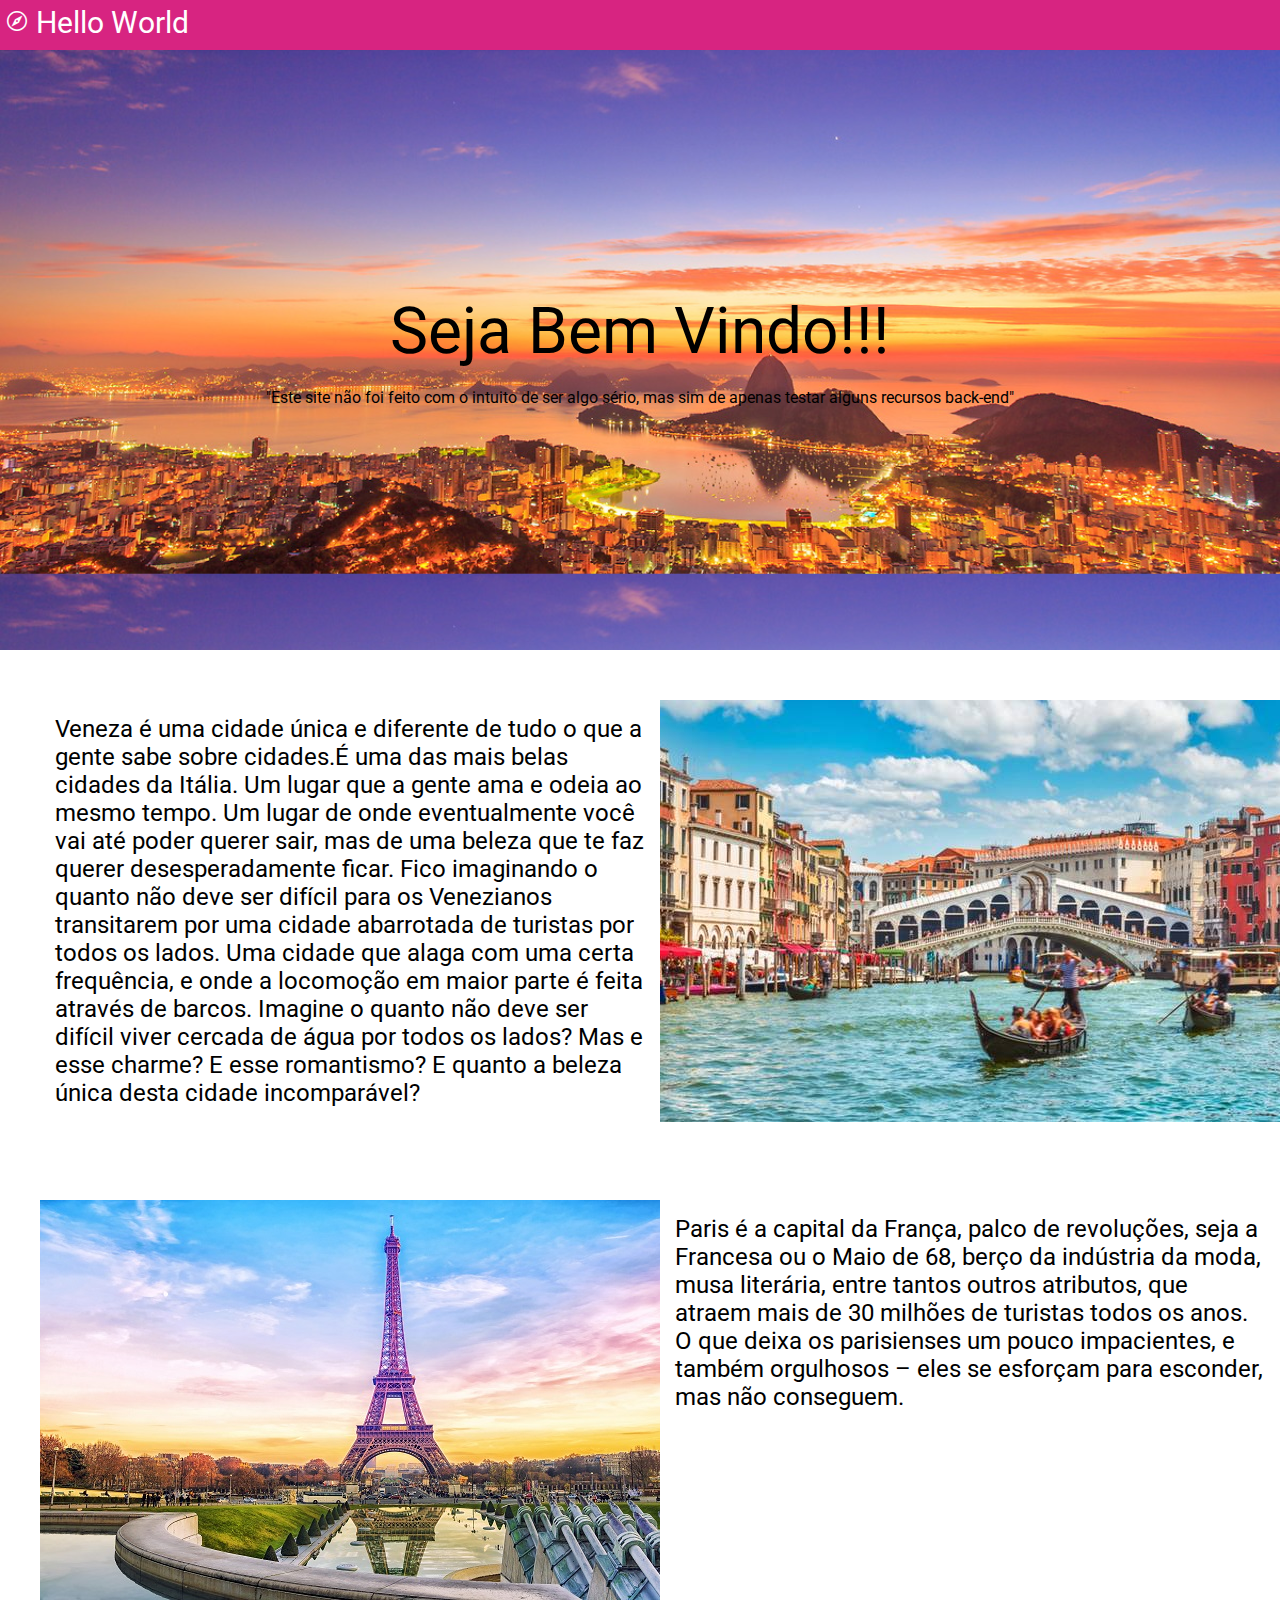
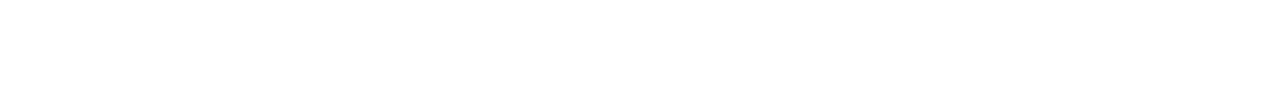
<file: index.html>
<html>
    <head>
        <link rel="stylesheet" href="css.css">
        <link rel="preconnect" href="https://fonts.googleapis.com">
        <link rel="preconnect" href="https://fonts.gstatic.com" crossorigin>
        <link href="https://fonts.googleapis.com/css2?family=Roboto&display=swap" rel="stylesheet">
        <link rel="stylesheet" href="https://fonts.googleapis.com/css2?family=Material+Symbols+Outlined:opsz,wght,FILL,GRAD@20..48,100..700,0..1,-50..200" />
    </head>
    <body>
        <header>
            <nav>
                <span class="material-symbols-outlined">explore</span> Hello World
            </nav>
        </header>

        <section class="welcome">
            <div id="tag">Seja Bem Vindo!!!</div><br>
            "Este site não foi feito com o intuito de ser algo sério, mas sim de apenas testar alguns recursos back-end"
        </section>

        <section class="container"><!-- cria um seção que dirá que esta parte funcionará como colunas-->
            <ul class="grid"><!-- digo que esta parte terá um tamanho máximo de 100% e que qualquer conteúdo dentro dele caso seja maior terá quebra de linha-->
                <!-- em cada uma destas partes eu digo os seus tamanhos máximos individuais-->
                <li class="item">Veneza é uma cidade única e diferente de tudo o que a gente sabe sobre cidades.É uma das mais belas cidades da Itália. Um lugar que a gente ama e odeia ao mesmo tempo. Um lugar de onde eventualmente você vai até poder querer sair, mas de uma beleza que te faz querer desesperadamente ficar. Fico imaginando o quanto não deve ser difícil para os Venezianos transitarem por uma cidade abarrotada de turistas por todos os lados. Uma cidade que alaga com uma certa frequência,  e onde a locomoção em maior parte é feita através de barcos. Imagine o quanto não deve ser difícil viver cercada de água por todos os lados? Mas e esse charme? E esse romantismo? E quanto a beleza única desta cidade incomparável?</li>
                <li class="item" style="background-image: url(images/venice.jpg); background-repeat: no-repeat;"><!--coloco a imagem como plano de fundo da lista para ser maninpulavel com o css--></li>
            </ul>
            <ul class="grid">
                <li class="item" style="background-image: url(images/paris.jpg); background-repeat: no-repeat;"></li>
                <li class="item">Paris é a capital da França, palco de revoluções, seja a Francesa ou o Maio de 68, berço da indústria da moda, musa literária, entre tantos outros atributos, que atraem mais de 30 milhões de turistas todos os anos. O que deixa os parisienses um pouco impacientes, e também orgulhosos – eles se esforçam para esconder, mas não conseguem.</li>
            </ul>
        </section>

        <section id="Hello">
            
        </section>
    </body>

    <script src="javascript.js"></script>
</html>
</file>
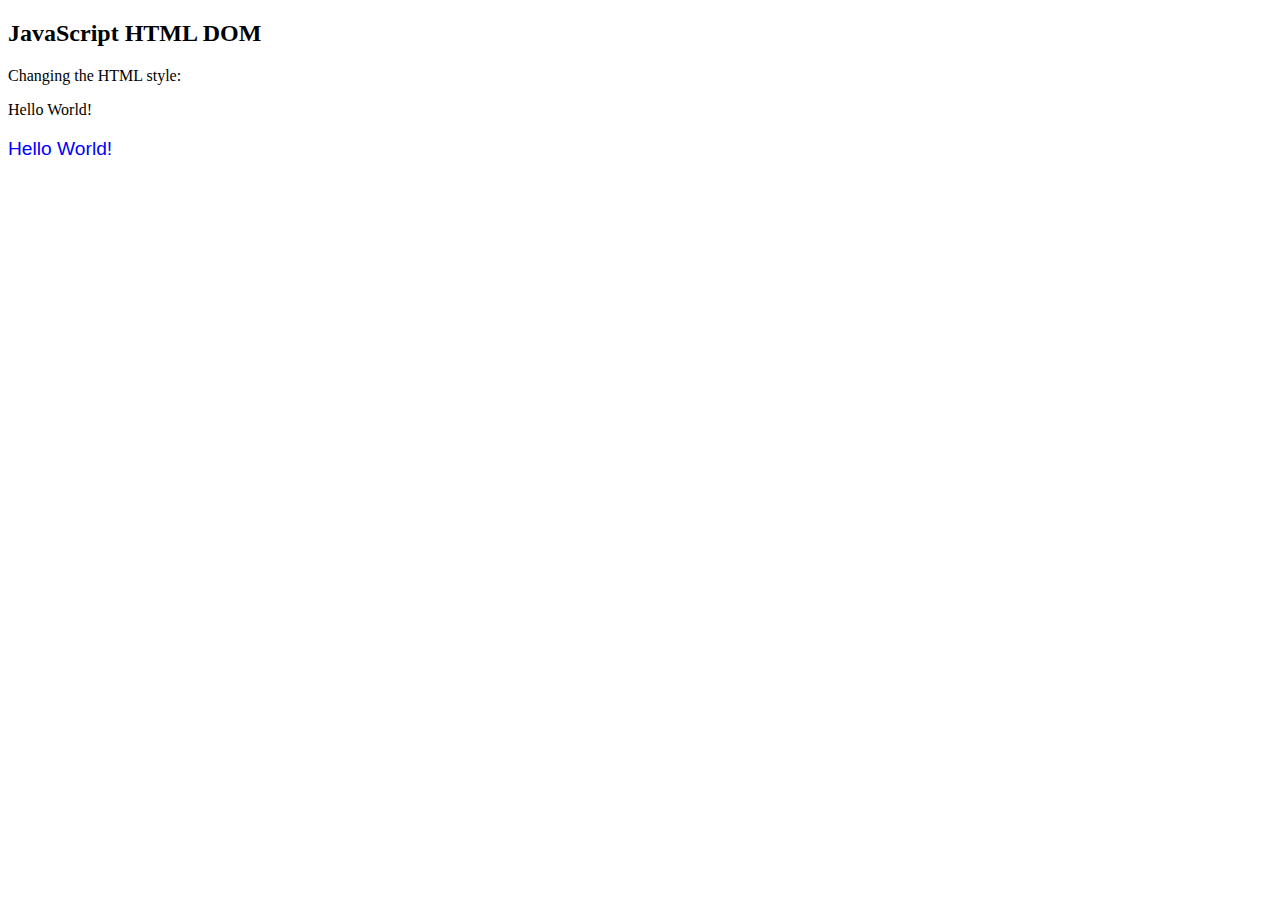
<file: images/Tryit Editor v3.7_files/saved_resource.html>
<!DOCTYPE html>
<!-- saved from url=(0066)https://www.w3schools.com/js/tryit.asp?filename=tryjs_change_style -->
<html><head><meta http-equiv="Content-Type" content="text/html; charset=UTF-8"></head><body contenteditable="false">

<h2>JavaScript HTML DOM</h2>
<p>Changing the HTML style:</p>


<p id="p1">Hello World!</p>
<p id="p2" style="color: blue; font-family: Arial; font-size: larger;">Hello World!</p>

<script>
document.getElementById("p2").style.color = "blue";
document.getElementById("p2").style.fontFamily = "Arial";
document.getElementById("p2").style.fontSize = "larger";
</script>




</body></html>
</file>
<file: css.css>
*{
    margin:0;
    box-sizing: border-box;
    font-family:roboto;
}

header nav{
    background-color:rgb(215, 36, 129);
    height:50px;
    color:white;
    font-size:30px;
    padding:5px;
}

.material-symbols-outlined {
  font-variation-settings:
  'FILL' 0,
  'wght' 400,
  'GRAD' 0,
  'opsz' 48
}


.welcome{
    background-image:url(images/rio.jpg);
    background-size:100%;
    height: 600px;
    display: flex;
    flex-direction: column;
    justify-content: center;
    text-align: center;
}

.welcome #tag{
    font-size:64px;
}

header img{
    width: 100%;
}

.container{
    display: flex;
    flex-direction: column;
    font-size:24px;
    margin-top:50px;
}

.grid{
    display:flex;
    width:100%;
    flex-wrap:wrap;
}

.container .grid .item{
    display: flex;
    flex-basis:50%;
    height: 500px;
    padding: 15px;
}
</file>
